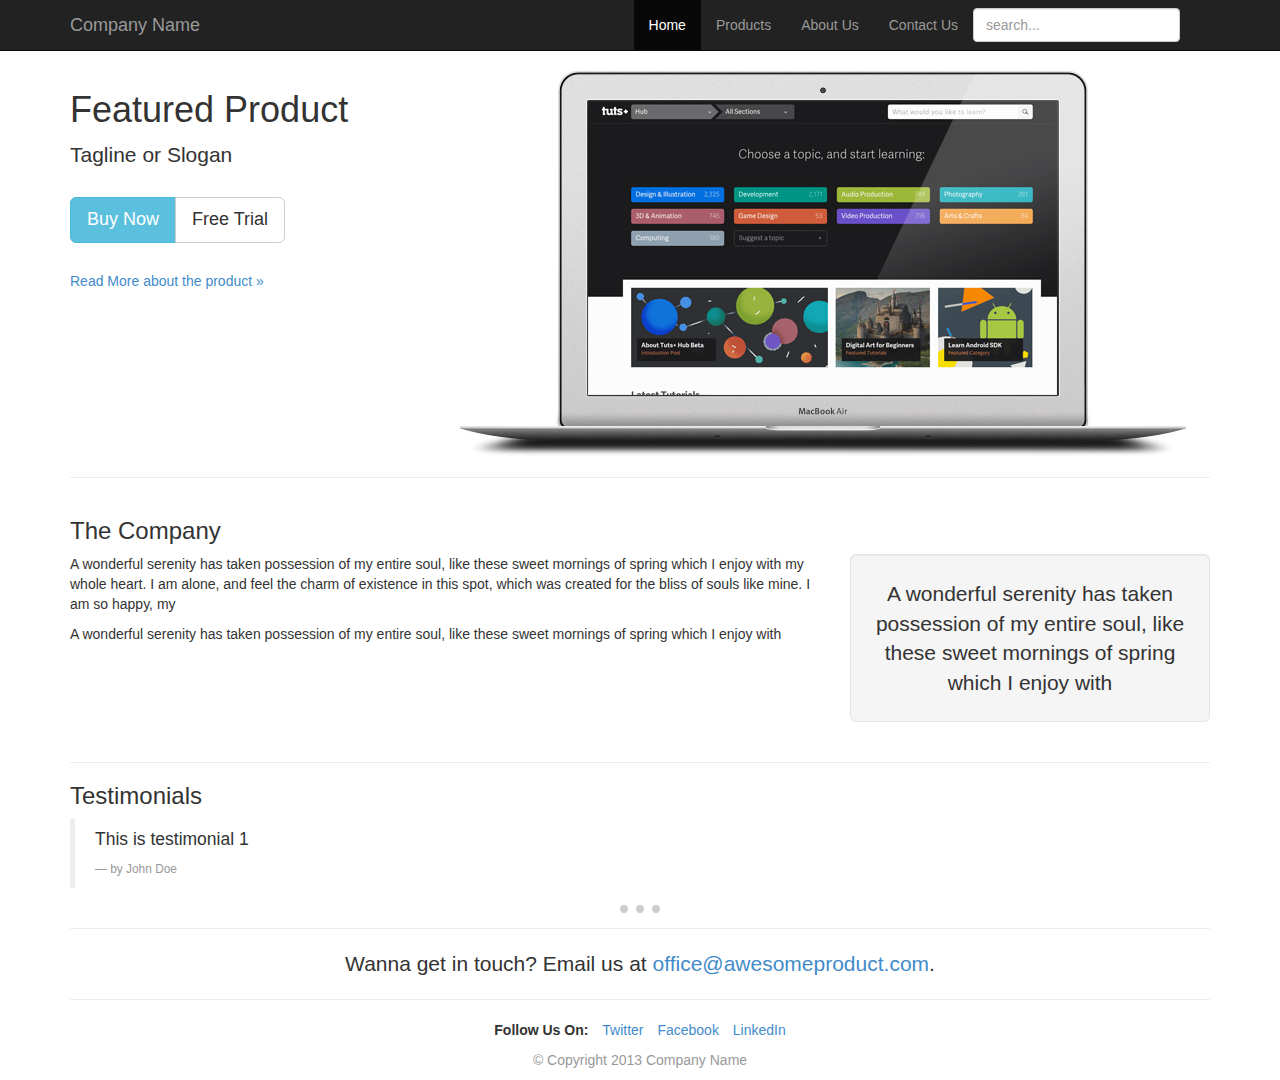
<file: index.html>
<!DOCTYPE html>
<html>
  <head>
    <title>Bootstrap 101 Template</title>
    <meta name="viewport" content="width=device-width, initial-scale=1.0">
    <!-- Bootstrap -->
    <link href="css/bootstrap.min.css" rel="stylesheet" media="screen">
    <link href="css/custom.css" rel="stylesheet" media="screen">
  </head>
  <body>
    <div class="navbar navbar-inverse navbar-fixed-top">
      <div class="container">

        <a href="index.html" class="navbar-brand">Company Name</a>
        <button type="button" class="navbar-toggle" data-toggle="collapse" data-target=".navbar-collapse">
          <span class="sr-only">Toggle navigation</span>
          <span class="icon-bar"></span>
          <span class="icon-bar"></span>
          <span class="icon-bar"></span>
        </button>

        <div class="collapse navbar-collapse">

          <form action="" class="navbar-form navbar-right">
            <div class="form-group">
              <input type="text" class="form-control" placeholder="search...">
            </div>
          </form>

          <ul class="nav navbar-nav navbar-right">
              <li class="active"><a href="index.html">Home</a></li>
              <li><a href="products.html">Products</a></li>
              <li><a href="about.html">About Us</a></li>
              <li><a href="#" data-toggle="modal" data-target="#modal-contact-form">Contact Us</a></li>
            </ul>  

        </div>
      </div>  
    </div> <!-- end navbar -->

    <!-- Modal Contact Form -->
    <div class="modal fade" id="modal-contact-form">
      <div class="modal-dialog">
        <div class="modal-content">
          <div class="modal-header">
            <button class="close" data-dismiss="modal">&times;</button>
            <h3>Contact Us</h3>
          </div>
          <div class="modal-body">
            <form action="" class="form-horizontal">
             <div class="form-group">
               <label for="contact-name" class="col-lg-2 control-label">Name:</label>
               <div class="col-lg-10">
                 <input id="contact-name" type="text" class="form-control">
               </div>
              </div>
             <div class="form-group">
               <label for="contact-email" class="col-lg-2 control-label">Email:</label>
               <div class="col-lg-10">
                 <input id="contact-email" type="email" class="form-control">
               </div>
             </div>
             <div class="form-group">
               <label for="contact-message" class="col-lg-2 control-label">Message:</label>
               <div class="col-lg-10">
                 <textarea id="" class="form-control" rows="3"></textarea>
               </div>
             </div>
             <div class="form-group">
               <div class="col-lg-10 col-lg-offset-8">
                 <button type="submit" class="btn btn-primary">Send Message</button>
               </div>
             </div>
            </form>
          </div>
          <div class="modal-footer">
            <a href="" class="btn btn-default" data-dismiss="modal">Cancel</a>
          </div>  
        </div>
      </div>
    </div><!-- end Modal Contact form -->

    <!-- Featured Product -->
    <section>
      <div class="container">
        <div class="row">
            <div class="col-md-4">
              <h1>Featured Product</h1>
              <p class="lead">Tagline or Slogan</p>

              <div class="c-cta">
                <div class="btn-group">
                  <a href="" class="btn btn-lg btn-info">Buy Now</a>
                  <a href="" class="btn btn-lg btn-default">Free Trial</a>
                </div>
              </div>

              <p><a href="">Read More about the product &raquo;</a></p>
            </div>
            <div class="col-md-8">
              <img src="img/custom/tuts-hub.jpg" class="img-responsive" alt="Tuts+ Hub">
            </div>
          </div>
          <hr>  
      </div><!-- end container -->  
    </section>

    <!-- company info -->
    <div class="container">
      <section>
        <h3>The Company</h3>
        <div class="row">
          <div class="col-md-8">
            <p>A wonderful serenity has taken possession of my entire soul, like these sweet mornings of spring which I enjoy with my whole heart. I am alone, and feel the charm of existence in this spot, which was created for the bliss of souls like mine. I am so happy, my</p>
            <p>A wonderful serenity has taken possession of my entire soul, like these sweet mornings of spring which I enjoy with</p>
          </div>
          <div class="col-md-4">
            <p class="well well-lg lead text-center">A wonderful serenity has taken possession of my entire soul, like these sweet mornings of spring which I enjoy with</p>
          </div>
        </div>
      </section>
      <hr>
      <!-- Testimonials -->
      <h3>Testimonials</h3>
      <div class="carousel slide" id="testimonials">
        <ol class="carousel-indicators">
          <li data-target="#testimonials" data-slide-to="0"></li>
          <li data-target="#testimonials" data-slide-to="1"></li>
          <li data-target="#testimonials" data-slide-to="2"></li>
        </ol>
        <div class="carousel-inner">
          <div class="item active">
            <blockquote>
              <p>This is testimonial 1</p>
              <small>by John Doe</small>
            </blockquote>
          </div>
          <div class="item">
            <blockquote>
              <p>This is testimonial 2</p>
              <small>by John Doe</small>
            </blockquote>
          </div>
          <div class="item">
            <blockquote>
              <p>This is testimonial 3</p>
              <small>by John Doe</small>
            </blockquote>
          </div>
        </div>
      </div><!-- end carousel -->
      <hr>

      <!-- footer -->
      <section>
        <p class="lead text-center">Wanna get in touch? Email us at <a href="">office@awesomeproduct.com</a>.</p>
        <hr>
        <ul class="list-inline text-center">
          <li><strong>Follow Us On:</strong></li>
          <li><a href="">Twitter</a></li>
          <li><a href="">Facebook</a></li>
          <li><a href="">LinkedIn</a></li>
        </ul>
        <p class="text-center text-muted">&copy; Copyright 2013 Company Name</p>
      </section>
    </div>
    <!-- Javascript -->
    <script src="js/jquery-2.0.3.min.js"></script>
    <!-- Include all compiled plugins (below), or include individual files as needed -->
    <script src="js/bootstrap.min.js"></script>
    <script>
      $(document).ready(function(){
        $('.carousel').carousel({
          interval: 5000
        });
      });   
    </script>
  </body>
</html>
</file>
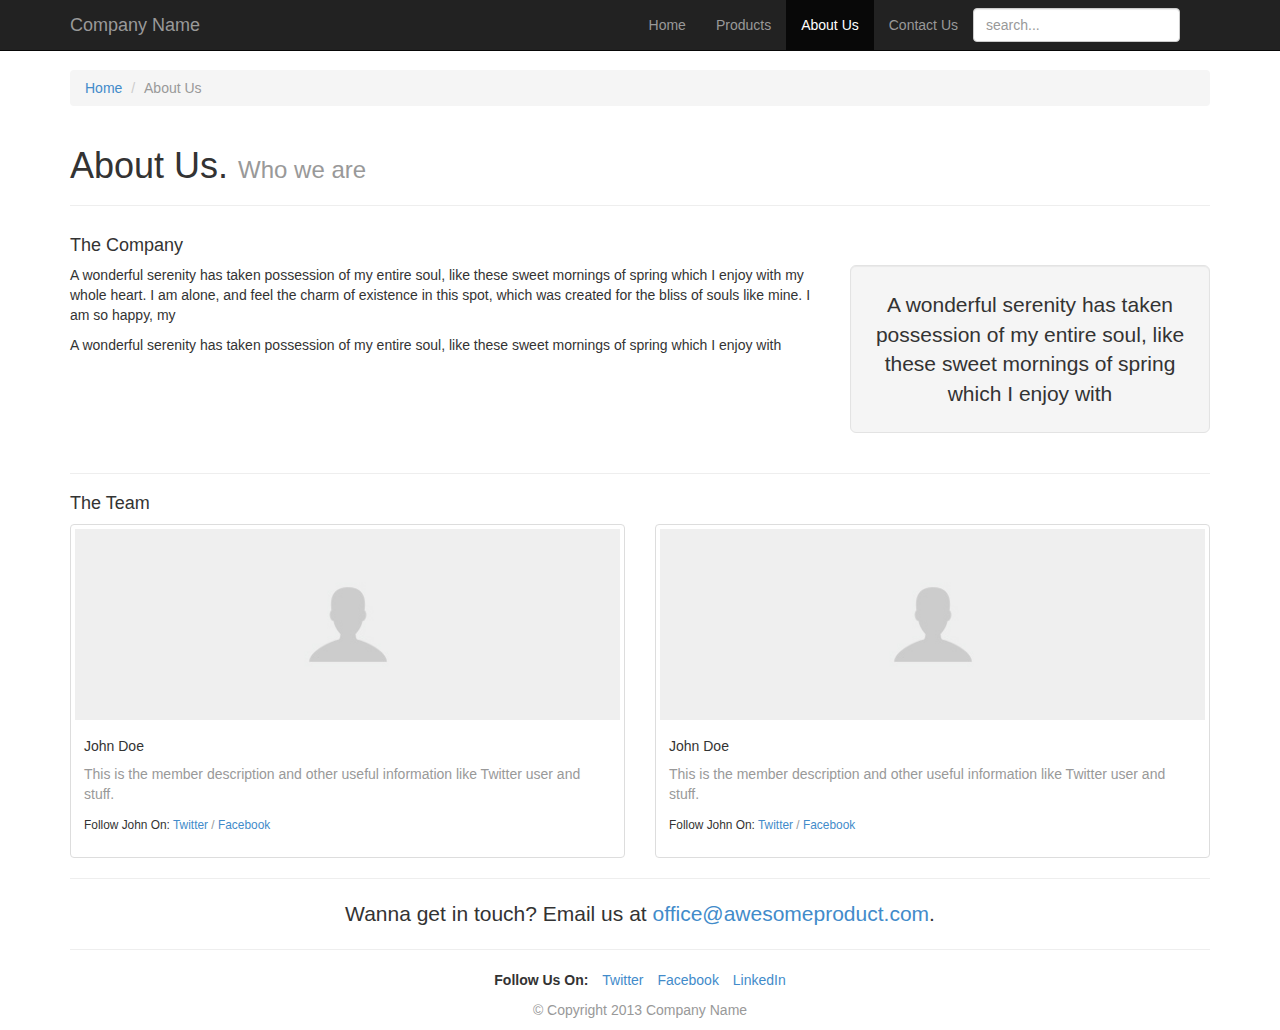
<file: about.html>
<!DOCTYPE html>
<html>
  <head>
    <title>Bootstrap 101 Template</title>
    <meta name="viewport" content="width=device-width, initial-scale=1.0">
    <!-- Bootstrap -->
    <link href="css/bootstrap.min.css" rel="stylesheet" media="screen">
    <link href="css/custom.css" rel="stylesheet" media="screen">
  </head>
  <body>
    <div class="navbar navbar-inverse navbar-fixed-top">
      <div class="container">

        <a href="index.html" class="navbar-brand">Company Name</a>
        <button type="button" class="navbar-toggle" data-toggle="collapse" data-target=".navbar-collapse">
          <span class="sr-only">Toggle navigation</span>
          <span class="icon-bar"></span>
          <span class="icon-bar"></span>
          <span class="icon-bar"></span>
        </button> 

        <div class="collapse navbar-collapse">

          <form action="" class="navbar-form navbar-right">
            <div class="form-group">
              <input type="text" class="form-control" placeholder="search...">
            </div>
          </form>

          <ul class="nav navbar-nav navbar-right">
              <li><a href="index.html">Home</a></li>
              <li><a href="products.html">Products</a></li>
              <li class="active"><a href="about.html">About Us</a></li>
              <li><a href="#" data-toggle="modal" data-target="#modal-contact-form">Contact Us</a></li>
            </ul>  

        </div>
      </div>  
    </div> <!-- end navbar -->

    <!-- page header -->
    <div class="container">
      <section>
        <ul class="breadcrumb">
          <li><a href="index.html">Home</a></li>
          <li class="active">About Us</li>
        </ul>
        <div class="page-header">
          <h1>About Us. <small>Who we are</small></h1>
        </div>
      </section>
    </div>

    <!-- Modal Contact Form -->
    <div class="modal fade" id="modal-contact-form">
      <div class="modal-dialog">
        <div class="modal-content">
          <div class="modal-header">
            <button class="close" data-dismiss="modal">&times;</button>
            <h3>Contact Us</h3>
          </div>
          <div class="modal-body">
            <form action="" class="form-horizontal">
             <div class="form-group">
               <label for="contact-name" class="col-lg-2 control-label">Name:</label>
               <div class="col-lg-10">
                 <input id="contact-name" type="text" class="form-control">
               </div>
              </div>
             <div class="form-group">
               <label for="contact-email" class="col-lg-2 control-label">Email:</label>
               <div class="col-lg-10">
                 <input id="contact-email" type="email" class="form-control">
               </div>
             </div>
             <div class="form-group">
               <label for="contact-message" class="col-lg-2 control-label">Message:</label>
               <div class="col-lg-10">
                 <textarea id="" class="form-control" rows="3"></textarea>
               </div>
             </div>
             <div class="form-group">
               <div class="col-lg-10 col-lg-offset-8">
                 <button type="submit" class="btn btn-primary">Send Message</button>
               </div>
             </div>
            </form>
          </div>
          <div class="modal-footer">
            <a href="" class="btn btn-default" data-dismiss="modal">Cancel</a>
          </div>  
        </div>
      </div>
    </div><!-- end Modal Contact form -->

    <!-- Page Content -->
    <div class="container"> 
    <section>
        <h4>The Company</h4>
        <div class="row">
          <div class="col-md-8">
            <p>A wonderful serenity has taken possession of my entire soul, like these sweet mornings of spring which I enjoy with my whole heart. I am alone, and feel the charm of existence in this spot, which was created for the bliss of souls like mine. I am so happy, my</p>
            <p>A wonderful serenity has taken possession of my entire soul, like these sweet mornings of spring which I enjoy with</p>
          </div>
          <div class="col-md-4">
            <p class="well well-lg lead text-center">A wonderful serenity has taken possession of my entire soul, like these sweet mornings of spring which I enjoy with</p>
          </div>
        </div>
        <hr>
    </section>

    <!-- Team -->
    <section>
      <h4>The Team</h4>
      <div class="row">
        <div class="col-md-6">
          <div class="thumbnail">
            <img src="img/custom/demo-team-member.jpg" alt="Demo Team Member">
            <div class="caption">
              <h5>John Doe</h5>
              <p class="text-muted">This is the member description and other useful information like Twitter user and stuff.</p>
              <p>
                <small>Follow John On: <a href="">Twitter</a> <span class="text-muted">/</span> <a href="">Facebook</a></small>
              </p>
            </div>
          </div>
        </div>
        <div class="col-md-6">
          <div class="thumbnail">
            <img src="img/custom/demo-team-member.jpg" alt="Demo Team Member">
            <div class="caption">
              <h5>John Doe</h5>
              <p class="text-muted">This is the member description and other useful information like Twitter user and stuff.</p>
              <p>
                <small>Follow John On: <a href="">Twitter</a> <span class="text-muted">/</span> <a href="">Facebook</a></small>
              </p>
            </div>
          </div>
        </div>
      </div>  
    </section>
    <!-- footer --> 
      <section>
        <hr>
        <p class="lead text-center">Wanna get in touch? Email us at <a href="">office@awesomeproduct.com</a>.</p>
        <hr>
        <ul class="list-inline text-center">
          <li><strong>Follow Us On:</strong></li>
          <li><a href="">Twitter</a></li>
          <li><a href="">Facebook</a></li>
          <li><a href="">LinkedIn</a></li>
        </ul>
        <p class="text-center text-muted">&copy; Copyright 2013 Company Name</p>
      </section>
    </div>
    <!-- Javascript -->
    <script src="js/jquery-2.0.3.min.js"></script>
    <!-- Include all compiled plugins (below), or include individual files as needed -->
    <script src="js/bootstrap.min.js"></script>
    <script>
      $(document).ready(function(){
        $('.carousel').carousel({
          interval: 5000
        });
      });   
    </script>
  </body>
</html>
</file>
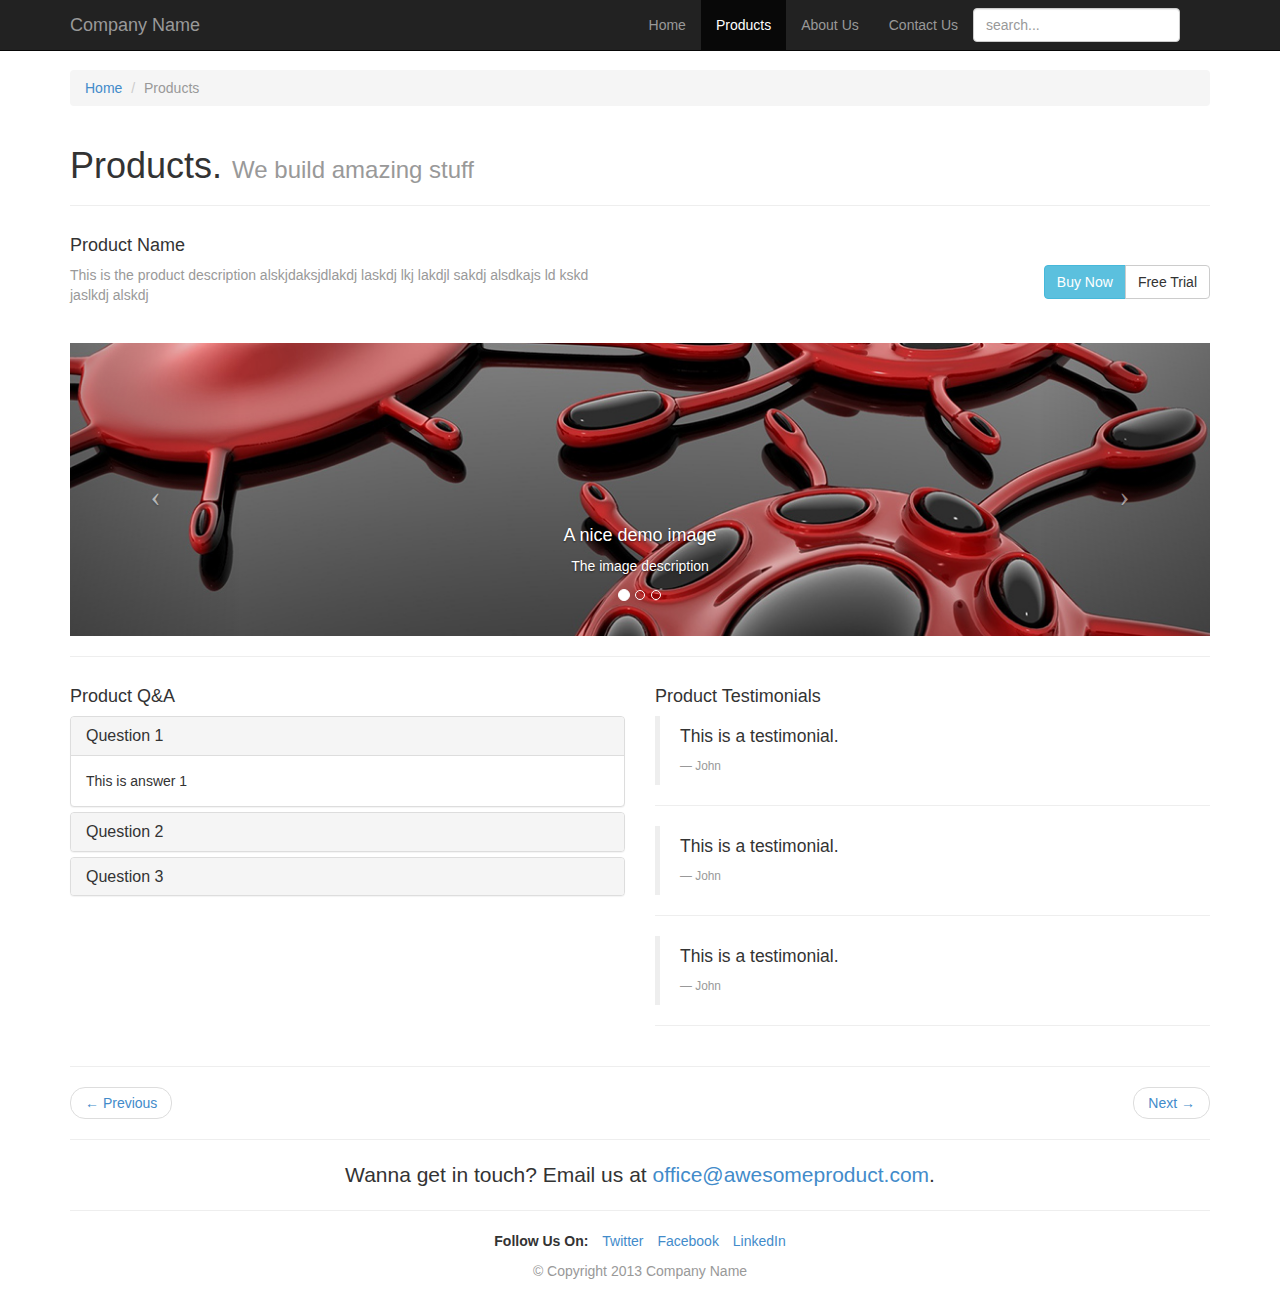
<file: product-single.html>
<!DOCTYPE html>
<html>
  <head>
    <title>Bootstrap 101 Template</title>
    <meta name="viewport" content="width=device-width, initial-scale=1.0">
    <!-- Bootstrap -->
    <link href="css/bootstrap.min.css" rel="stylesheet" media="screen">
    <link href="css/custom.css" rel="stylesheet" media="screen">
  </head>
  <body>
    <div class="navbar navbar-inverse navbar-fixed-top">
      <div class="container">

        <a href="index.html" class="navbar-brand">Company Name</a>
        <button type="button" class="navbar-toggle" data-toggle="collapse" data-target=".navbar-collapse">
          <span class="sr-only">Toggle navigation</span>
          <span class="icon-bar"></span>
          <span class="icon-bar"></span>
          <span class="icon-bar"></span>
        </button>

        <div class="collapse navbar-collapse">

          <form action="" class="navbar-form navbar-right">
            <div class="form-group">
              <input type="text" class="form-control" placeholder="search...">
            </div>
          </form>

          <ul class="nav navbar-nav navbar-right">
              <li><a href="index.html">Home</a></li>
              <li class="active"><a href="products.html">Products</a></li>
              <li><a href="about.html">About Us</a></li>
              <li><a href="#" data-toggle="modal" data-target="#modal-contact-form">Contact Us</a></li>
            </ul>  

        </div>
      </div>  
    </div> <!-- end navbar -->

    <!-- page header -->
    <div class="container">
      <section>
        <ul class="breadcrumb">
          <li><a href="index.html">Home</a></li>
          <li class="active">Products</li>
        </ul>
        <div class="page-header">
          <h1>Products. <small>We build amazing stuff</small></h1>
        </div>
      </section>
    </div>

    <!-- Modal Contact Form -->
    <div class="modal fade" id="modal-contact-form">
      <div class="modal-dialog">
        <div class="modal-content">
          <div class="modal-header">
            <button class="close" data-dismiss="modal">&times;</button>
            <h3>Contact Us</h3>
          </div>
          <div class="modal-body">
            <form action="" class="form-horizontal">
             <div class="form-group">
               <label for="contact-name" class="col-lg-2 control-label">Name:</label>
               <div class="col-lg-10">
                 <input id="contact-name" type="text" class="form-control">
               </div>
              </div>
             <div class="form-group">
               <label for="contact-email" class="col-lg-2 control-label">Email:</label>
               <div class="col-lg-10">
                 <input id="contact-email" type="email" class="form-control">
               </div>
             </div>
             <div class="form-group">
               <label for="contact-message" class="col-lg-2 control-label">Message:</label>
               <div class="col-lg-10">
                 <textarea id="" class="form-control" rows="3"></textarea>
               </div>
             </div>
             <div class="form-group">
               <div class="col-lg-10 col-lg-offset-8">
                 <button type="submit" class="btn btn-primary">Send Message</button>
               </div>
             </div>
            </form>
          </div>
          <div class="modal-footer">
            <a href="" class="btn btn-default" data-dismiss="modal">Cancel</a>
          </div>  
        </div>
      </div>
    </div><!-- end Modal Contact form -->

    <!-- Page Content -->
    <div class="container"> 
    <section>
      <h4>Product Name</h4>
      <div class="row c-product-cta">
        <div class="col-md-6">
          <p class="text-muted">This is the product description alskjdaksjdlakdj laskdj lkj lakdjl sakdj alsdkajs ld kskd jaslkdj alskdj</p>
        </div>

        <div class="col-md-6">
          <div class="btn-group pull-right">
            <a href="" class="btn btn-info">Buy Now</a>
            <a href="" class="btn btn-default">Free Trial</a>
          </div>  
        </div>

      </div>

      <div class="carousel slide" id="product-carousel">
        <ol class="carousel-indicators">
          <li data-target="#product-carousel" data-slide-to="0" class="active"></li>
          <li data-target="#product-carousel" data-slide-to="1"></li>
          <li data-target="#product-carousel" data-slide-to="2"></li>
        </ol>

        <div class="carousel-inner">
          <div class="item active">
            <img src="img/custom/demo-product-large-1.jpg" alt="Demo Image">
            <div class="carousel-caption">
              <h4>A nice demo image</h4>
              <p>The image description</p>
            </div>
          </div>
          <div class="item">
            <img src="img/custom/demo-product-large-2.jpg" alt="Demo Image">
            <div class="carousel-caption">
              <h4>A nice demo image</h4>
              <p>The image description</p>
            </div>
          </div>
          <div class="item">
            <img src="img/custom/demo-product-large-3.jpg" alt="Demo Image">
            <div class="carousel-caption">
              <h4>A nice demo image</h4>
              <p>The image description</p>
            </div> 
          </div>
        </div>
          <a href="#product-carousel" class="carousel-control left" data-slide="prev"><span class="icon-prev"></span></a>
          <a href="#product-carousel" class="carousel-control right" data-slide="next"><span class="icon-next"></span></a>
      </div>
    </section>
    <hr>
    <!-- Q&A -->
  <section>
    <div class="row">
      <div class="col-md-6">
        <h4>Product Q&A</h4>  
        <div class="panel-group" id="product-qa">
          <div class="panel panel-default">
            <div class="panel-heading">
              <h4 class="panel-title">
                <a class="accordion-toggle" data-toggle="collapse" data-parent="#product-qa" href="#collapse-1">
                  Question 1
                </a>
              </h4>
            </div>
            <div id="collapse-1" class="panel-collapse collapse in">
              <div class="panel-body">
                This is answer 1    
              </div>
            </div>
          </div>
          <div class="panel panel-default">
            <div class="panel-heading">
              <h4 class="panel-title">
                <a class="accordion-toggle" data-toggle="collapse" data-parent="#product-qa" href="#collapse-2">
                  Question 2
                </a>
              </h4>
            </div>
            <div id="collapse-2" class="panel-collapse collapse">
              <div class="panel-body">
                 This is answer 2 
              </div>
            </div>
          </div>
          <div class="panel panel-default">
            <div class="panel-heading">
              <h4 class="panel-title">
                <a class="accordion-toggle" data-toggle="collapse" data-parent="#product-qa" href="#collapse-3">
                  Question 3
                </a>
              </h4>
            </div>
            <div id="collapse-3" class="panel-collapse collapse">
              <div class="panel-body">
                This is answer 3  
              </div>
            </div>
          </div>
        </div>
      </div>
      <div class="col-md-6">
        <h4>Product Testimonials</h4>
        <blockquote>
          <p>This is a testimonial.</p>
          <small>John</small>
        </blockquote>
        <hr>
        <blockquote>
          <p>This is a testimonial.</p>
          <small>John</small>
        </blockquote>
        <hr>
        <blockquote>
          <p>This is a testimonial.</p>
          <small>John</small>
        </blockquote>
        <hr>
      </div>
    </div>
    <hr>
    <ul class="pager">
      <li class="previous"><a href="#">&larr; Previous</a></li>
      <li class="next"><a href="#">Next &rarr;</a></li>
    </ul>
</section>
    <!-- end of Q&A -->
    <!-- footer --> 
      <section>
        <hr>
        <p class="lead text-center">Wanna get in touch? Email us at <a href="">office@awesomeproduct.com</a>.</p>
        <hr>
        <ul class="list-inline text-center">
          <li><strong>Follow Us On:</strong></li>
          <li><a href="">Twitter</a></li>
          <li><a href="">Facebook</a></li>
          <li><a href="">LinkedIn</a></li>
        </ul>
        <p class="text-center text-muted">&copy; Copyright 2013 Company Name</p>
      </section>
    </div>
    <!-- Javascript -->
    <script src="js/jquery-2.0.3.min.js"></script>
    <!-- Include all compiled plugins (below), or include individual files as needed -->
    <script src="js/bootstrap.min.js"></script>
    <script>
      $(document).ready(function(){
        $('.carousel').carousel({
          interval: 5000
        });
      });   
    </script>
  </body>
</html>
</file>
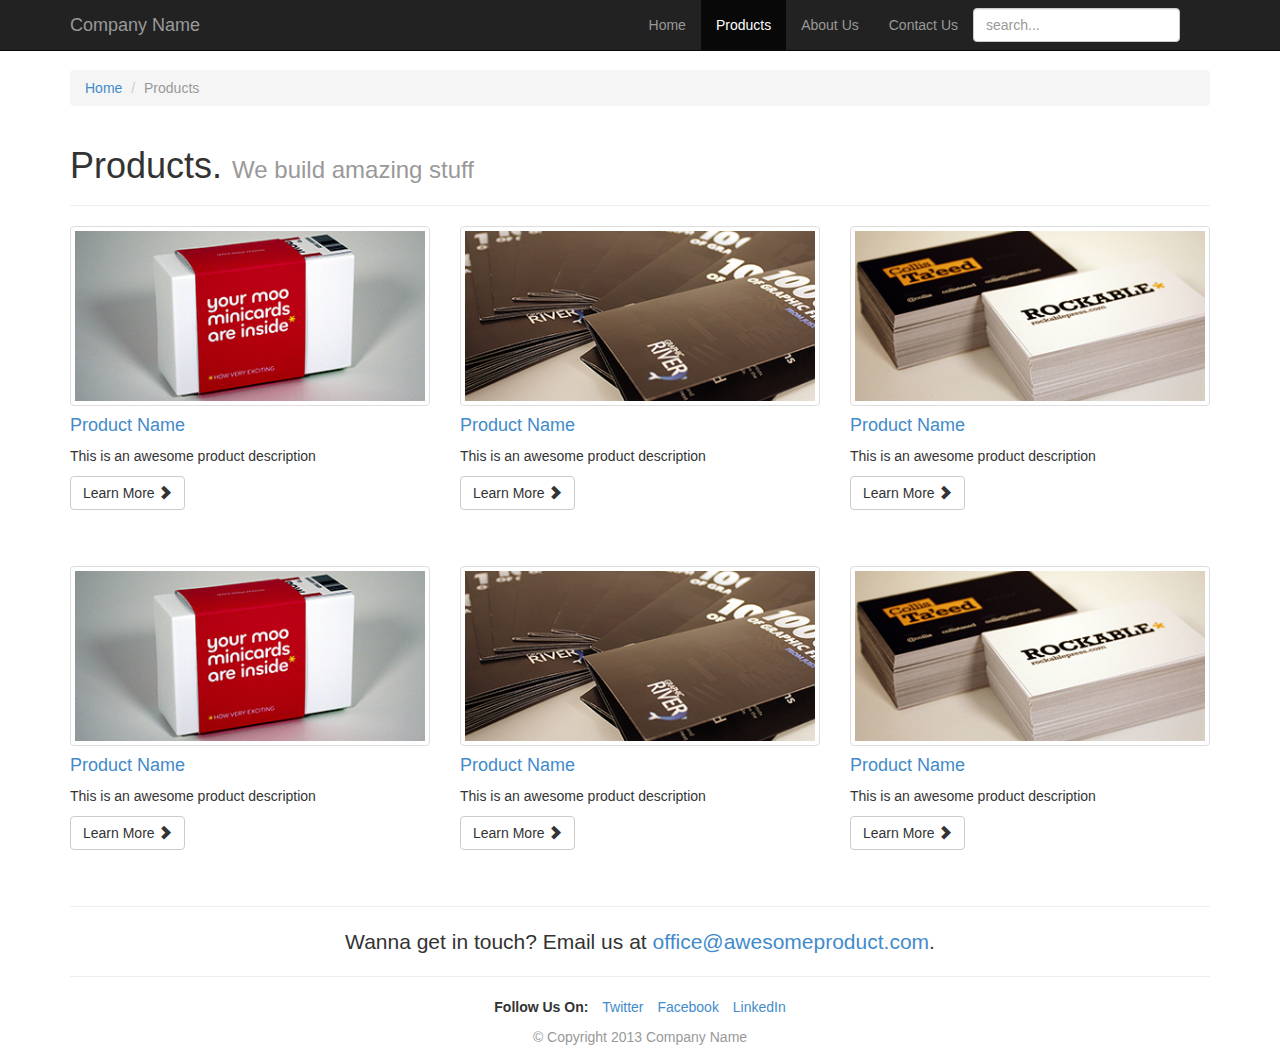
<file: products.html>
<!DOCTYPE html>
<html>
  <head>
    <title>Bootstrap 101 Template</title>
    <meta name="viewport" content="width=device-width, initial-scale=1.0">
    <!-- Bootstrap -->
    <link href="css/bootstrap.min.css" rel="stylesheet" media="screen">
    <link href="css/custom.css" rel="stylesheet" media="screen">
  </head>
  <body>
    <div class="navbar navbar-inverse navbar-fixed-top">
      <div class="container">

        <a href="index.html" class="navbar-brand">Company Name</a>
        <button type="button" class="navbar-toggle" data-toggle="collapse" data-target=".navbar-collapse">
          <span class="sr-only">Toggle navigation</span>
          <span class="icon-bar"></span>
          <span class="icon-bar"></span>
          <span class="icon-bar"></span>
        </button>

        <div class="collapse navbar-collapse">

          <form action="" class="navbar-form navbar-right">
            <div class="form-group">
              <input type="text" class="form-control" placeholder="search...">
            </div>
          </form>

          <ul class="nav navbar-nav navbar-right">
              <li><a href="index.html">Home</a></li>
              <li class="active"><a href="products.html">Products</a></li>
              <li><a href="about.html">About Us</a></li>
              <li><a href="#" data-toggle="modal" data-target="#modal-contact-form">Contact Us</a></li>
            </ul>  

        </div>
      </div>  
    </div> <!-- end navbar -->

    <!-- page header -->
    <div class="container">
      <section>
        <ul class="breadcrumb">
          <li><a href="index.html">Home</a></li>
          <li class="active">Products</li>
        </ul>
        <div class="page-header">
          <h1>Products. <small>We build amazing stuff</small></h1>
        </div>
      </section>
    </div>

    <!-- Modal Contact Form -->
    <div class="modal fade" id="modal-contact-form">
      <div class="modal-dialog">
        <div class="modal-content">
          <div class="modal-header">
            <button class="close" data-dismiss="modal">&times;</button>
            <h3>Contact Us</h3>
          </div>
          <div class="modal-body">
            <form action="" class="form-horizontal">
             <div class="form-group">
               <label for="contact-name" class="col-lg-2 control-label">Name:</label>
               <div class="col-lg-10">
                 <input id="contact-name" type="text" class="form-control">
               </div>
              </div>
             <div class="form-group">
               <label for="contact-email" class="col-lg-2 control-label">Email:</label>
               <div class="col-lg-10">
                 <input id="contact-email" type="email" class="form-control">
               </div>
             </div>
             <div class="form-group">
               <label for="contact-message" class="col-lg-2 control-label">Message:</label>
               <div class="col-lg-10">
                 <textarea id="" class="form-control" rows="3"></textarea>
               </div>
             </div>
             <div class="form-group">
               <div class="col-lg-10 col-lg-offset-8">
                 <button type="submit" class="btn btn-primary">Send Message</button>
               </div>
             </div>
            </form>
          </div>
          <div class="modal-footer">
            <a href="" class="btn btn-default" data-dismiss="modal">Cancel</a>
          </div>  
        </div>
      </div>
    </div><!-- end Modal Contact form -->

    <!-- Page Content -->
    <div class="container"> 
    <section>
     <div class="row c-product-showcase">
        <div class="col-md-4">
          <a href="product-single.html"><img src="img/custom/demo-1.jpg" alt="Demo" class="img-thumbnail"></a> 
          <h4><a href="product-single.html">Product Name</a></h4>
          <p>This is an awesome product description</p>
          <a href="product-single.html" class="btn btn-default">Learn More <span class="glyphicon glyphicon-chevron-right"></span></a>
        </div>
        <div class="col-md-4">
          <a href="product-single.html"><img src="img/custom/demo-2.jpg" alt="Demo" class="img-thumbnail"></a> 
          <h4><a href="product-single.html">Product Name</a></h4>
          <p>This is an awesome product description</p>
          <a href="product-single.html" class="btn btn-default">Learn More <span class="glyphicon glyphicon-chevron-right"></span></a>
        </div>
        <div class="col-md-4">
          <a href="product-single.html"><img src="img/custom/demo-3.jpg" alt="Demo" class="img-thumbnail"></a> 
          <h4><a href="product-single.html">Product Name</a></h4>
          <p>This is an awesome product description</p>
          <a href="product-single.html" class="btn btn-default">Learn More <span class="glyphicon glyphicon-chevron-right"></span></a>
        </div>
      </div>
      <div class="row c-product-showcase">
        <div class="col-md-4">
          <a href="product-single.html"><img src="img/custom/demo-1.jpg" alt="Demo" class="img-thumbnail"></a> 
          <h4><a href="product-single.html">Product Name</a></h4>
          <p>This is an awesome product description</p>
          <a href="product-single.html" class="btn btn-default">Learn More <span class="glyphicon glyphicon-chevron-right"></span></a>
        </div>
        <div class="col-md-4">
          <a href="product-single.html"><img src="img/custom/demo-2.jpg" alt="Demo" class="img-thumbnail"></a> 
          <h4><a href="product-single.html">Product Name</a></h4>
          <p>This is an awesome product description</p>
          <a href="product-single.html" class="btn btn-default">Learn More <span class="glyphicon glyphicon-chevron-right"></span></a>
        </div>
        <div class="col-md-4">
          <a href="product-single.html"><img src="img/custom/demo-3.jpg" alt="Demo" class="img-thumbnail"></a> 
          <h4><a href="product-single.html">Product Name</a></h4>
          <p>This is an awesome product description</p>
          <a href="product-single.html" class="btn btn-default">Learn More <span class="glyphicon glyphicon-chevron-right"></span></a>
        </div>
      </div> 
    </section>
    <!-- footer --> 
      <section>
        <hr>
        <p class="lead text-center">Wanna get in touch? Email us at <a href="">office@awesomeproduct.com</a>.</p>
        <hr>
        <ul class="list-inline text-center">
          <li><strong>Follow Us On:</strong></li>
          <li><a href="">Twitter</a></li>
          <li><a href="">Facebook</a></li>
          <li><a href="">LinkedIn</a></li>
        </ul>
        <p class="text-center text-muted">&copy; Copyright 2013 Company Name</p>
      </section>
    </div>
    <!-- Javascript -->
    <script src="js/jquery-2.0.3.min.js"></script>
    <!-- Include all compiled plugins (below), or include individual files as needed -->
    <script src="js/bootstrap.min.js"></script>
    <script>
      $(document).ready(function(){
        $('.carousel').carousel({
          interval: 5000
        });
      });   
    </script>
  </body>
</html>
</file>
<file: css/custom.css>
/***********************************************************************************************/
/* Custom Styles */
/***********************************************************************************************/
body {
  padding-top: 5em;
}
.c-cta {
  margin: 2em 0;
}

.c-product-cta  {
    margin-bottom: 2em;
  }

#testimonials {
  position: relative;
}
#testimonials .carousel-indicators {
  bottom: -22px;
}
#testimonials .carousel-indicators li {
  background-color: #ccc;
}
#testimonials .carousel-indicators li.active {
  background-color: black;
}
.c-product-showcase {
  margin-bottom: 2em;
}
.c-product-showcase .col-md-4 {
  margin-bottom: 2em;
}

@media only screen and (max-width: 480px) {
  .c-product-cta .btn-group {
    float: none !important;
  }
}
</file>
